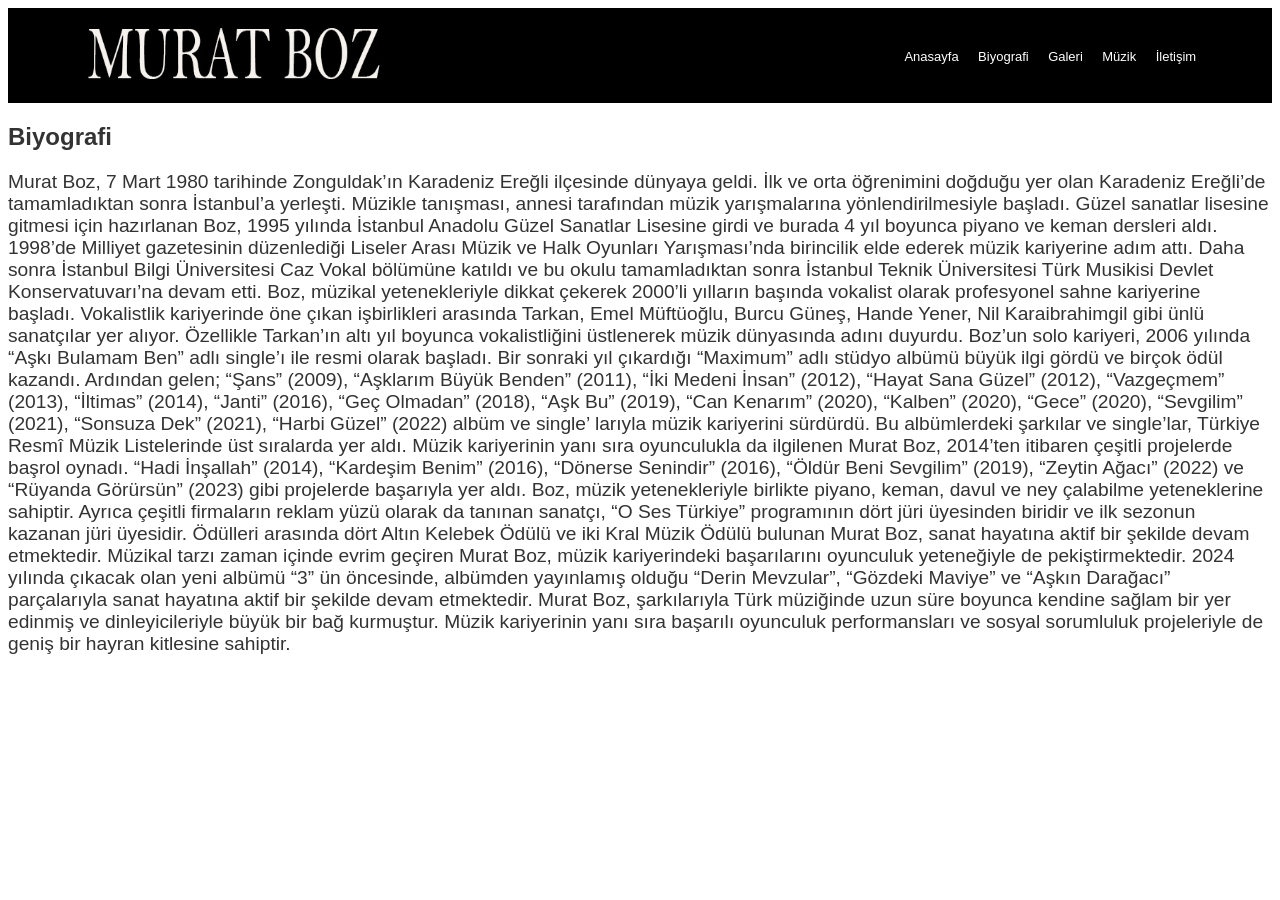
<file: biyografi.html>
<!DOCTYPE html PUBLIC "-//W3C//DTD XHTML 1.0 Transitional//EN" "http://www.w3.org/TR/xhtml1/DTD/xhtml1-transitional.dtd">
<html xmlns="http://www.w3.org/1999/xhtml">
<head>
<meta http-equiv="Content-Type" content="text/html; charset=utf-8" />
<title>Untitled Document</title>
<link rel="stylesheet"href="per.css"/>
</head>

<body>
<nav class="ust-menu">

<img src="2.jpg" width="300" height="80" />
    <div class="menu-linkler">
    
        <a href="index.html">Anasayfa</a>
        <a href="biyografi">Biyografi</a>
        <a href="galeri.html">Galeri</a>
        <a href="muzik.html">Müzik</a>
        <a href="i.html">İletişim</a>
  </div>
</nav>

<div id="Center"> 

<b><h2>Biyografi</h2></b>

<p><big>
Murat Boz, 7 Mart 1980 tarihinde Zonguldak’ın Karadeniz Ereğli ilçesinde dünyaya geldi. İlk ve orta öğrenimini doğduğu yer olan Karadeniz Ereğli’de tamamladıktan sonra İstanbul’a yerleşti. Müzikle tanışması, annesi tarafından müzik yarışmalarına yönlendirilmesiyle başladı. Güzel sanatlar lisesine gitmesi için hazırlanan Boz, 1995 yılında İstanbul Anadolu Güzel Sanatlar Lisesine girdi ve burada 4 yıl boyunca piyano ve keman dersleri aldı.


1998’de Milliyet gazetesinin düzenlediği Liseler Arası Müzik ve Halk Oyunları Yarışması’nda birincilik elde ederek müzik kariyerine adım attı. Daha sonra İstanbul Bilgi Üniversitesi Caz Vokal bölümüne katıldı ve bu okulu tamamladıktan sonra İstanbul Teknik Üniversitesi Türk Musikisi Devlet Konservatuvarı’na devam etti. Boz, müzikal yetenekleriyle dikkat çekerek 2000’li yılların başında vokalist olarak profesyonel sahne kariyerine başladı.


Vokalistlik kariyerinde öne çıkan işbirlikleri arasında Tarkan, Emel Müftüoğlu, Burcu Güneş, Hande Yener, Nil Karaibrahimgil gibi ünlü sanatçılar yer alıyor. Özellikle Tarkan’ın altı yıl boyunca vokalistliğini üstlenerek müzik dünyasında adını duyurdu.


Boz’un solo kariyeri, 2006 yılında “Aşkı Bulamam Ben” adlı single’ı ile resmi olarak başladı. Bir sonraki yıl çıkardığı “Maximum” adlı stüdyo albümü büyük ilgi gördü ve birçok ödül kazandı. Ardından gelen; “Şans” (2009), “Aşklarım Büyük Benden” (2011), “İki Medeni İnsan” (2012), “Hayat Sana Güzel” (2012), “Vazgeçmem” (2013), “İltimas” (2014), “Janti” (2016), “Geç Olmadan” (2018), “Aşk Bu” (2019), “Can Kenarım” (2020), “Kalben” (2020), “Gece” (2020), “Sevgilim” (2021), “Sonsuza Dek” (2021), “Harbi Güzel” (2022) albüm ve single’ larıyla müzik kariyerini sürdürdü. Bu albümlerdeki şarkılar ve single’lar, Türkiye Resmî Müzik Listelerinde üst sıralarda yer aldı.


Müzik kariyerinin yanı sıra oyunculukla da ilgilenen Murat Boz, 2014’ten itibaren çeşitli projelerde başrol oynadı. “Hadi İnşallah” (2014), “Kardeşim Benim” (2016), “Dönerse Senindir” (2016), “Öldür Beni Sevgilim” (2019), “Zeytin Ağacı” (2022) ve “Rüyanda Görürsün” (2023) gibi projelerde başarıyla yer aldı.


Boz, müzik yetenekleriyle birlikte piyano, keman, davul ve ney çalabilme yeteneklerine sahiptir. Ayrıca çeşitli firmaların reklam yüzü olarak da tanınan sanatçı, “O Ses Türkiye” programının dört jüri üyesinden biridir ve ilk sezonun kazanan jüri üyesidir.


Ödülleri arasında dört Altın Kelebek Ödülü ve iki Kral Müzik Ödülü bulunan Murat Boz, sanat hayatına aktif bir şekilde devam etmektedir.
Müzikal tarzı zaman içinde evrim geçiren Murat Boz, müzik kariyerindeki başarılarını oyunculuk yeteneğiyle de pekiştirmektedir. 2024 yılında çıkacak olan yeni albümü “3” ün öncesinde, albümden yayınlamış olduğu “Derin Mevzular”, “Gözdeki Maviye” ve “Aşkın Darağacı” parçalarıyla sanat hayatına aktif bir şekilde devam etmektedir.


Murat Boz, şarkılarıyla Türk müziğinde uzun süre boyunca kendine sağlam bir yer edinmiş ve dinleyicileriyle büyük bir bağ kurmuştur. Müzik kariyerinin yanı sıra başarılı oyunculuk performansları ve sosyal sorumluluk projeleriyle de geniş bir hayran kitlesine sahiptir.
</big></p>
</div>

</body>
</html>
</file>
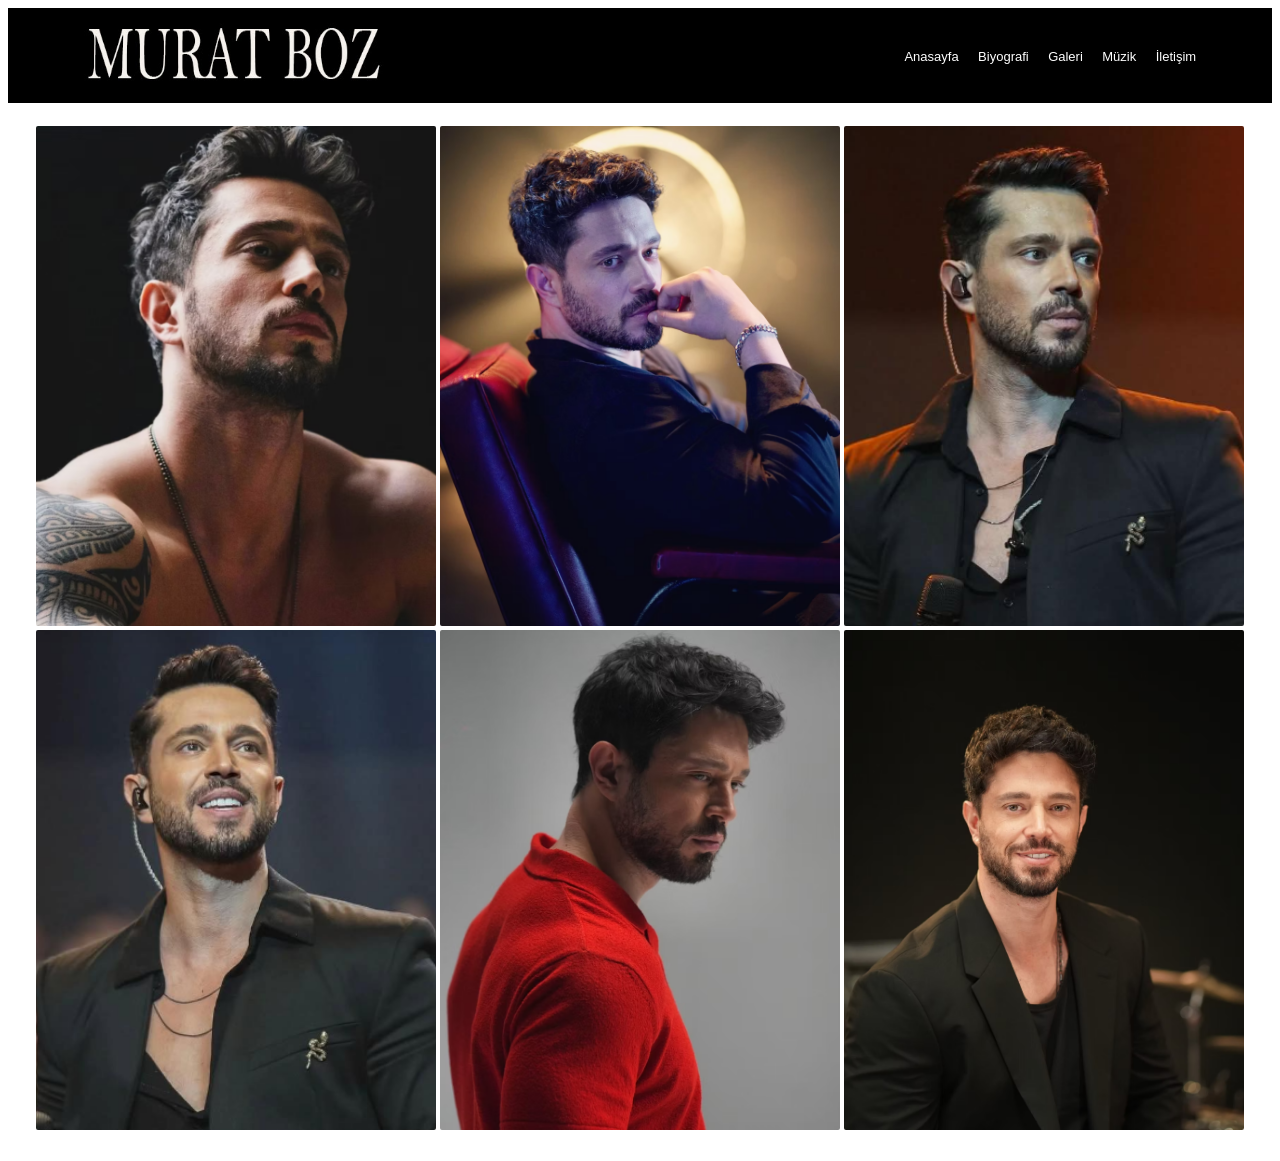
<file: galeri.html>
<!DOCTYPE html PUBLIC "-//W3C//DTD XHTML 1.0 Transitional//EN" "http://www.w3.org/TR/xhtml1/DTD/xhtml1-transitional.dtd">
<html xmlns="http://www.w3.org/1999/xhtml">
<head>
<meta http-equiv="Content-Type" content="text/html; charset=utf-8" />
<title>Untitled Document</title>
<link rel="stylesheet"href="per.css"/>
</head>

<body>
<nav class="ust-menu">
<img src="2.jpg" width="300" height="80" />
    <div class="menu-linkler">
    
        <a href="index.html">Anasayfa</a>
        <a href="biyografi.html">Biyografi</a>
      <a href="galeri.html">Galeri</a>
        <a href="muzik.html">Müzik</a>
        <a href="i.html">İletişim</a>
  </div>
</nav>
<div id="Center"> 
<div class="resim-galerisi">

<table width="500">
  <tr>
    <td>
    <img src="Ekran görüntüsü 2026-01-08 173953.png"/> </td>
    <td><img src="Ekran görüntüsü 2026-01-08 173933.png"/></td>
     <td><img src="Ekran görüntüsü 2026-01-08 151527.png"/></td>
     
  </tr>
  <tr>
    <td><img src="Ekran görüntüsü 2026-01-08 151505.png" /> </td>
       <td><img src="Ekran görüntüsü 2026-01-08 174005.png"/></td>
    <td><img src="Ekran görüntüsü 2026-01-08 173831.png" /> </td>
 
  </tr>
</table>

</div>

</div>

</body>
</html>
</file>
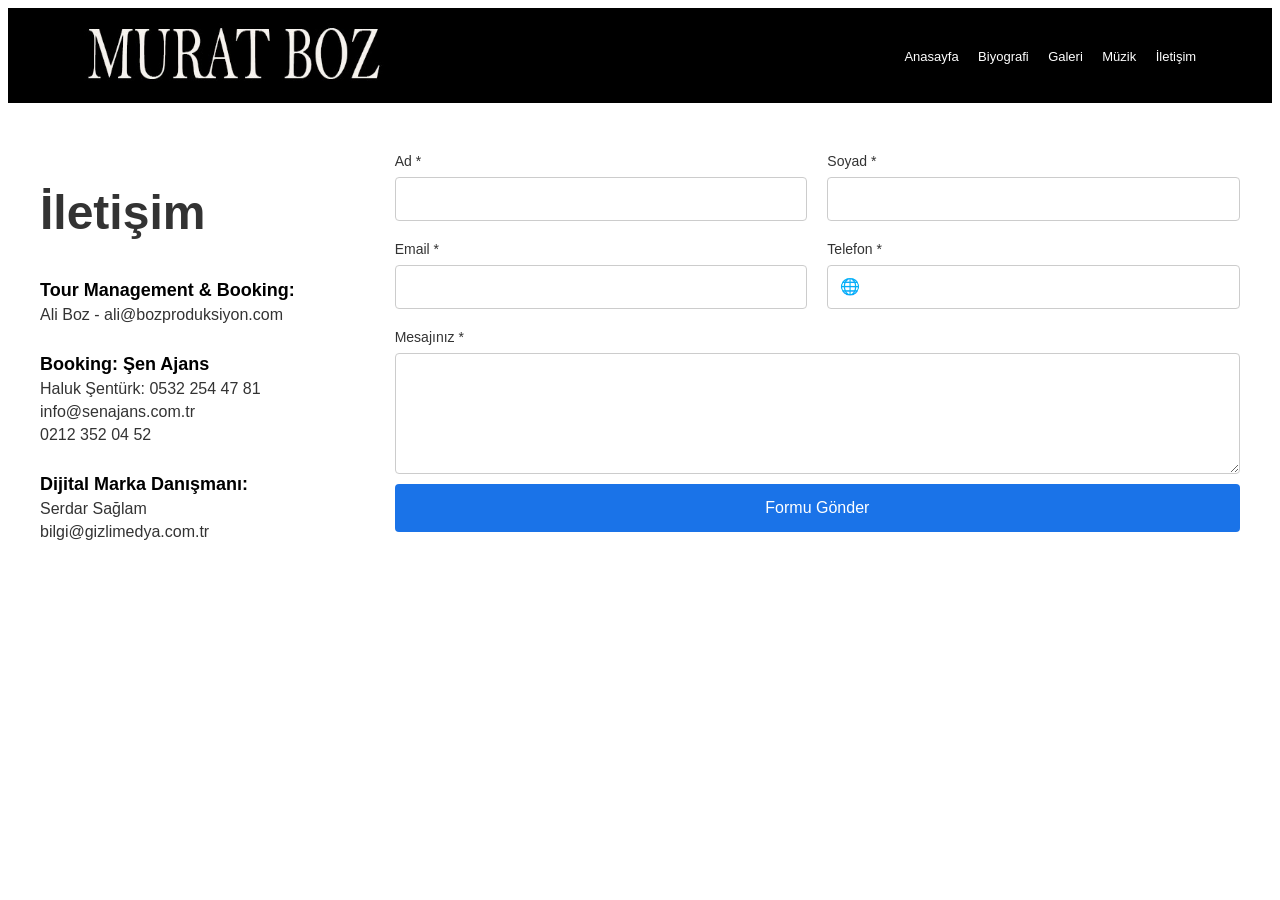
<file: i.html>
<!DOCTYPE html PUBLIC "-//W3C//DTD XHTML 1.0 Transitional//EN" "http://www.w3.org/TR/xhtml1/DTD/xhtml1-transitional.dtd">
<html xmlns="http://www.w3.org/1999/xhtml">
<head>
<meta http-equiv="Content-Type" content="text/html; charset=utf-8" />
<title>Untitled Document</title>
<link rel="stylesheet"href="per.css"/>
</head>

<body>

<nav class="ust-menu">

<img src="2.jpg" width="300" height="80" />
    <div class="menu-linkler">
    
        <a href="index.html">Anasayfa</a>
        <a href="biyografi.html">Biyografi</a>
        <a href="galeri.html">Galeri</a>
        <a href="muzik.html">Müzik</a>
        <a href="i.html">İletişim</a>
  </div>
</nav>

<div class="iletisim-sayfasi">
    <div class="konteynir">
        <div class="iletisim-bilgi">
            <h1>İletişim</h1>
            
            <div class="bilgi-grubu">
                <h3>Tour Management & Booking:</h3>
                <p>Ali Boz - ali@bozproduksiyon.com</p>
            </div>

            <div class="bilgi-grubu">
                <h3>Booking: Şen Ajans</h3>
                <p>Haluk Şentürk: 0532 254 47 81</p>
                <p>info@senajans.com.tr</p>
                <p>0212 352 04 52</p>
            </div>

            <div class="bilgi-grubu">
                <h3>Dijital Marka Danışmanı:</h3>
                <p>Serdar Sağlam</p>
                <p>bilgi@gizlimedya.com.tr</p>
            </div>
        </div>

        <div class="iletisim-formu">
            <form>
                <div class="satir">
                    <div class="girdi-grubu">
                        <label>Ad *</label>
                        <input type="text" required>
                    </div>
                    <div class="girdi-grubu">
                        <label>Soyad *</label>
                        <input type="text" required>
                    </div>
                </div>

                <div class="satir">
                    <div class="girdi-grubu">
                        <label>Email *</label>
                        <input type="email" required>
                    </div>
                    <div class="girdi-grubu">
                        <label>Telefon *</label>
                        <input type="tel" placeholder="🌐">
                    </div>
                </div>

                <div class="girdi-grubu full">
                    <label>Mesajınız *</label>
                    <textarea rows="5" required></textarea>
                </div>

                <button type="submit">Formu Gönder</button>
            </form>
        </div>
    </div>
</div>


</body>
</html>
</file>
<file: per.css>
@charset "utf-8";
/* CSS Document */

#Center{
	width:100%;
	}	
img{
	align-items: center;
	margin-right:40%;
	display:flax;
	}
	
.resim-galerisi {
    display: flex;          /* Yan yana dizilmesini sağlar */
    flex-wrap: wrap;       /* Resimler sığmazsa alt satıra geçer */
    justify-content: center; /* Resimleri ortalar (sağa almak için flex-end yapın) */
    gap: 15px;             /* Resimler arasındaki boşluk */
    padding: 20px;
}

.resim-galerisi img {
	width: 400px;        /* Resimlerin genişliği */
	height:500px;
    border-radius:2px;    /* İsteğe bağlı: Köşeleri yuvarlar */
    object-fit: cover;     /* Resimlerin kutuya tam oturmasını sağlar */
}		
		
.ust-menu {
    background-color: #000; /* Görseldeki gibi siyah arka plan */
    height: 95px;           /* Menü yüksekliği */
    display: flex;
    align-items: center;    /* Dikeyde (yukarı-aşağı) tam ortalar */
    justify-content:center; /* İçeriği en sağa yaslar */
}
.menu-linkler a {
    color: white;
    text-decoration: none;
    margin-left: 20px;      /* Yazıların arasındaki boşluk */
    font-size:20px;     /* Yazıları küçültmek için bu değeri azaltın */
    font-family: Arial, sans-serif;
    transition: 0.3s;     /* Üzerine gelince yumuşak efekt için */
}

.menu-linkler a:hover {
    color:darkred;            /* Üzerine gelince renk değişimi */
}	
.video-cerceve {
    width: 100%;           /* Sayfa genişliğine yayılır */
    margin: 5px auto;     /* Ortalar */
    position: relative;  
    overflow: hidden;      /* Köşelerden taşmayı önler */
    box-shadow: 0 10px 30px rgba(0,0,0,0.2); /* Derinlik hissi */
}

.otomatik-video {
    width: 100%;           /* Kendi kutusuna tam sığar */
	height:100%;
    display: block;        /* Alt boşluğu siler */
    filter: brightness(0.9); /* İsteğe bağlı: Videoyu hafif karartır */
}

/* Menü Alanı */
.ust-header {
    background-color: #000;
    display: flex;
    justify-content: space-between; /* Logoyu sola, menüyü sağa atar */
    align-items: center;
    padding: 10px 5%;
}

.logo { color: white; font-size: 24px; font-weight: bold; }

.menu-linkler a {
    color: white;
    text-decoration: none;
    margin-left: 15px;
    font-size: 13px; /* Yazıları küçülttük */
}

/* Video Alanı */
.video-kapsayici {
    width: 100%;
    background-color: #1a1a1a; /* Video yüklenirken görünecek arka plan */
}

body { font-family: 'Segoe UI', sans-serif; color: #333; }

.konteynir {
    display: flex;
    max-width: 1200px;
    margin: 50px auto;
    gap: 100px; /* İki sütun arası mesafe */
    padding: 0 20px;
}

/* Sol Taraf */
.iletisim-bilgi h1 { font-size: 48px; margin-bottom: 40px; }
.bilgi-grubu { margin-bottom: 30px; }
.bilgi-grubu h3 { font-size: 18px; margin-bottom: 5px; color: #000; }
.bilgi-grubu p { margin: 5px 0; font-size: 16px; }

/* Sağ Taraf - Form */
.iletisim-formu { flex: 1; }
.satir { display: flex; gap: 20px; margin-bottom: 20px; }
.girdi-grubu { flex: 1; display: flex; flex-direction: column; }

label { font-size: 14px; margin-bottom: 8px; }
input, textarea {
    padding: 12px;
    border: 1px solid #ccc;
    border-radius: 4px;
    font-size: 16px;
    background: #fff;
}

/* Buton */
button {
    background-color: #1a73e8; /* Görseldeki mavi tonu */
    color: white;
    border: none;
    padding: 15px 40px;
    font-size: 16px;
    cursor: pointer;
    border-radius: 4px;
    width: 100%;
    margin-top: 10px;
    transition: background 0.3s;
}

button:hover { background-color: #1557b0; }

/* Mobil Uyumluluk */
@media (max-width: 768px) {
    .konteynir { flex-direction: column; gap: 40px; }
    .satir { flex-direction: column; }
}
</file>
